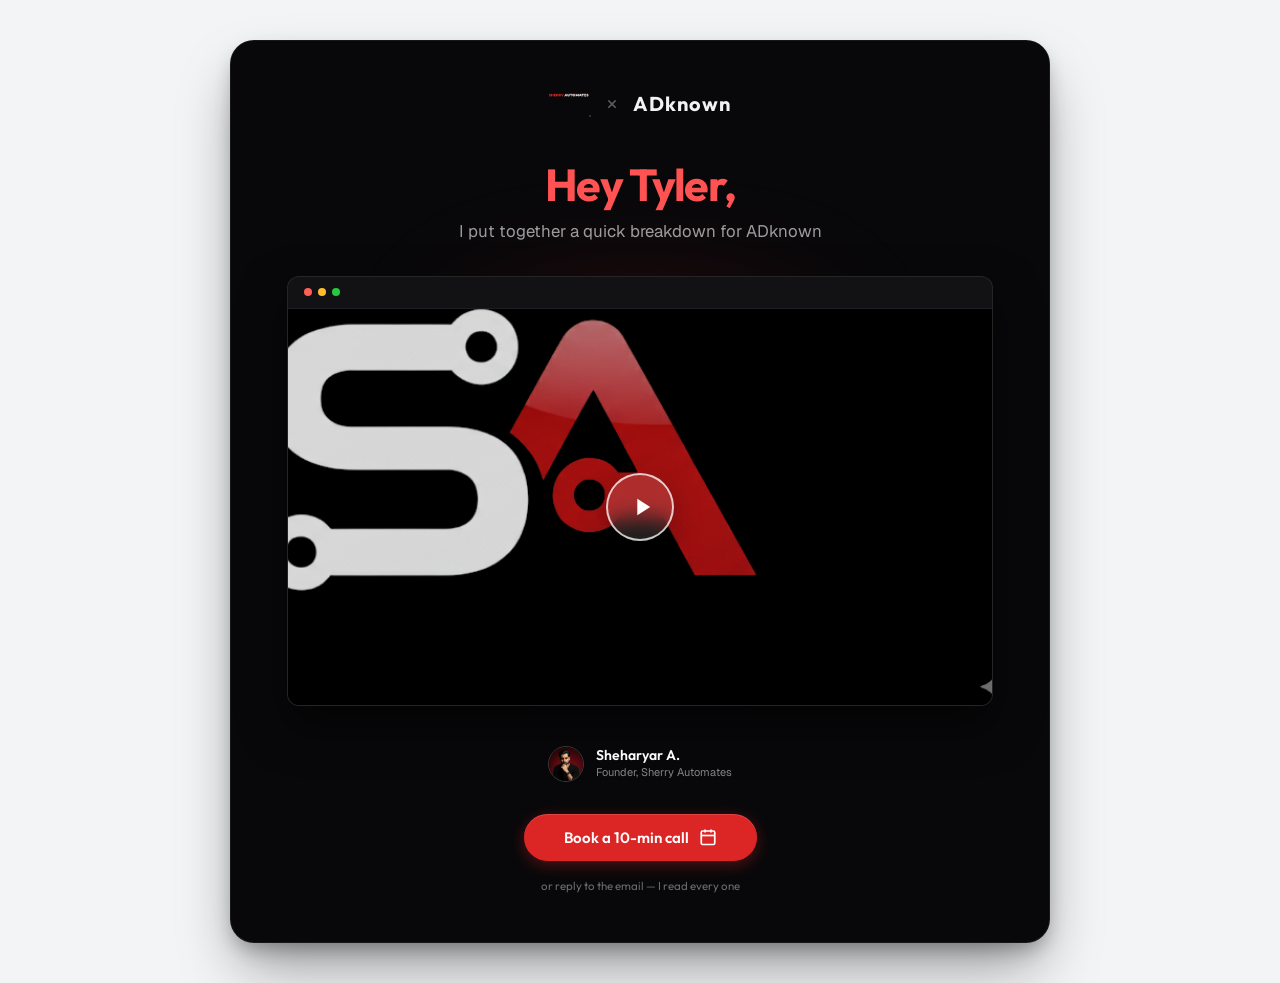
<file: dashboard/landing.html>
<!DOCTYPE html>
<html lang="en">
<head>
    <meta charset="UTF-8">
    <meta name="viewport" content="width=device-width, initial-scale=1.0">
    <title>Quick Video for Tyler — Sherry Automates</title>
    <meta name="description" content="A personalized video breakdown from Sheharyar at Sherry Automates.">
    <link rel="preconnect" href="https://fonts.googleapis.com">
    <link rel="preconnect" href="https://fonts.gstatic.com" crossorigin>
    <link href="https://fonts.googleapis.com/css2?family=Outfit:wght@300;400;500;600;700;800&family=Geist:wght@300;400;500;600;700&display=swap" rel="stylesheet">
    <style>
        /* Reset and base styles */
        * {
            box-sizing: border-box;
            margin: 0;
            padding: 0;
        }

        body {
            font-family: 'Outfit', -apple-system, BlinkMacSystemFont, "Segoe UI", Roboto, sans-serif;
            background-color: #f3f4f6; /* Light gray body background */
            color: #FAFAFA;
            min-height: 100vh;
            display: flex;
            align-items: center;
            justify-content: center;
            padding: 40px 24px;
            overflow-x: hidden;
            position: relative;
            line-height: 1.5;
        }

        /* Centered card container */
        .watch-card {
            width: 100%;
            max-width: 820px;
            background: #08080a; /* OLED black background */
            border: 1px solid rgba(255, 255, 255, 0.06);
            border-radius: 24px;
            padding: 48px 56px;
            display: flex;
            flex-direction: column;
            align-items: center;
            position: relative;
            z-index: 10;
            text-align: center;
            box-shadow: 0 30px 60px -10px rgba(0, 0, 0, 0.4), 0 10px 20px -5px rgba(0, 0, 0, 0.3);
            overflow: hidden; /* Clips the background orb */
        }

        @media (max-width: 640px) {
            body {
                padding: 12px;
            }
            .watch-card {
                padding: 32px 20px;
                border-radius: 16px;
            }
        }

        /* Background glows inside the card */
        .glow-container {
            position: absolute;
            inset: 0;
            overflow: hidden;
            z-index: 1;
            pointer-events: none;
        }

        .glow-orb {
            position: absolute;
            border-radius: 50%;
            filter: blur(80px);
            opacity: 0.15;
            mix-blend-mode: screen;
        }

        .glow-orb-1 {
            width: 450px;
            height: 450px;
            background: radial-gradient(circle, #dc2626 0%, rgba(220,38,38,0) 70%);
            top: 50%;
            left: 50%;
            transform: translate(-50%, -50%);
        }

        /* Beautiful red glow radiating behind the video player frame */
        .video-glow {
            position: absolute;
            top: 45%;
            left: 50%;
            width: 580px;
            height: 320px;
            background: radial-gradient(circle, rgba(220, 38, 38, 0.35) 0%, rgba(220, 38, 38, 0) 75%);
            transform: translate(-50%, -50%);
            filter: blur(55px);
            z-index: 2;
            pointer-events: none;
        }

        /* Co-branding header */
        .co-brand-header {
            width: 100%;
            display: flex;
            align-items: center;
            justify-content: center;
            margin-bottom: 40px;
            position: relative;
            z-index: 5;
        }

        .logo-area {
            display: flex;
            align-items: center;
            gap: 16px;
        }

        .company-logo {
            height: 26px;
            object-fit: contain;
        }

        .logo-divider {
            color: rgba(255, 255, 255, 0.35);
            font-family: 'Geist', sans-serif;
            font-size: 20px;
            font-weight: 400;
            margin-top: -2px;
            user-select: none;
        }

        .co-brand-name {
            font-family: 'Outfit', sans-serif;
            font-size: 20px;
            font-weight: 700;
            color: rgba(255, 255, 255, 0.95);
            letter-spacing: 0.05em;
            user-select: none;
        }

        /* Title & Subtitle */
        .intro-section {
            margin-bottom: 32px;
            max-width: 600px;
            position: relative;
            z-index: 5;
        }

        .personalized-title {
            font-family: 'Outfit', sans-serif;
            font-size: 2.8rem;
            font-weight: 700;
            letter-spacing: -0.03em;
            line-height: 1.15;
            margin-bottom: 8px;
            color: #ff5252;
        }

        .personalized-subtitle {
            font-family: 'Geist', sans-serif;
            font-size: 1.05rem;
            color: rgba(255, 255, 255, 0.6);
            font-weight: 400;
        }

        /* Mac Browser Video Frame */
        .video-browser-frame {
            position: relative;
            width: 100%;
            background-color: #121214;
            border-radius: 12px;
            border: 1px solid rgba(255, 255, 255, 0.08);
            box-shadow: 0 20px 45px rgba(0, 0, 0, 0.55);
            overflow: visible;
            margin-bottom: 40px;
            z-index: 5;
        }

        .browser-header {
            height: 32px;
            display: flex;
            align-items: center;
            padding-left: 16px;
            border-bottom: 1px solid rgba(255, 255, 255, 0.05);
        }

        .browser-dots {
            display: flex;
            gap: 6px;
        }

        .dot {
            width: 8px;
            height: 8px;
            border-radius: 50%;
        }

        .dot-red { background-color: #ff5f56; }
        .dot-yellow { background-color: #ffbd2e; }
        .dot-green { background-color: #27c93f; }

        .video-wrapper {
            position: relative;
            width: 100%;
            aspect-ratio: 16/9;
            background-color: #000;
            overflow: hidden;
            border-bottom-left-radius: 11px;
            border-bottom-right-radius: 11px;
            cursor: pointer;
        }

        .video-wrapper video {
            width: 100%;
            height: 100%;
            display: block;
            object-fit: cover;
        }

        /* Custom Centered Translucent Play Button */
        .video-play-overlay {
            position: absolute;
            inset: 0;
            background: rgba(0, 0, 0, 0.15);
            display: flex;
            align-items: center;
            justify-content: center;
            transition: opacity 250ms cubic-bezier(0.23, 1, 0.32, 1);
            z-index: 5;
        }

        .play-button-circle {
            width: 68px;
            height: 68px;
            background: rgba(255, 255, 255, 0.12);
            backdrop-filter: blur(10px);
            -webkit-backdrop-filter: blur(10px);
            border: 2.2px solid rgba(255, 255, 255, 0.75);
            border-radius: 50%;
            display: flex;
            align-items: center;
            justify-content: center;
            color: #fff;
            transition: transform 200ms cubic-bezier(0.23, 1, 0.32, 1), background-color 200ms ease, border-color 200ms ease;
            box-shadow: 0 10px 30px rgba(0, 0, 0, 0.3);
        }

        .play-button-circle svg {
            margin-left: 4px;
        }

        .video-wrapper:hover .play-button-circle {
            transform: scale(1.08);
            background: rgba(255, 255, 255, 0.22);
            border-color: #fff;
        }

        .video-wrapper:active .play-button-circle {
            transform: scale(0.95);
        }

        .video-wrapper.playing .video-play-overlay {
            opacity: 0;
            pointer-events: none;
        }



        /* Sender Info block */
        .sender-info-block {
            display: flex;
            align-items: center;
            justify-content: center;
            gap: 12px;
            margin-bottom: 32px;
            position: relative;
            z-index: 5;
        }

        .sender-avatar {
            width: 36px;
            height: 36px;
            border-radius: 50%;
            overflow: hidden;
            border: 1.5px solid rgba(255, 255, 255, 0.2);
        }

        .sender-avatar img {
            width: 100%;
            height: 100%;
            object-fit: cover;
        }

        .sender-details {
            text-align: left;
            display: flex;
            flex-direction: column;
        }

        .sender-name {
            font-family: 'Outfit', sans-serif;
            font-size: 14px;
            font-weight: 600;
            color: #FAFAFA;
            line-height: 1.2;
        }

        .sender-title {
            font-family: 'Geist', sans-serif;
            font-size: 11px;
            color: rgba(255, 255, 255, 0.5);
            margin-top: 1px;
        }

        /* Booking Button */
        .book-btn {
            display: inline-flex;
            align-items: center;
            justify-content: center;
            gap: 10px;
            background: #dc2626; /* Vibrant red */
            color: #FFF;
            font-family: 'Outfit', sans-serif;
            font-size: 15px;
            font-weight: 600;
            padding: 14px 40px;
            border-radius: 9999px;
            border: none;
            cursor: pointer;
            box-shadow: 0 4px 16px rgba(220, 38, 38, 0.35), inset 0 1px 0 rgba(255,255,255,0.15);
            transition: transform 250ms cubic-bezier(0.16, 1, 0.3, 1), background-color 250ms ease, box-shadow 250ms ease;
            margin-bottom: 16px;
            text-decoration: none;
            position: relative;
            z-index: 5;
        }

        .book-btn:hover {
            background: #ef4444; /* Snappy bright hover */
            transform: translateY(-1.5px);
            box-shadow: 0 6px 24px rgba(220, 38, 38, 0.5), inset 0 1px 0 rgba(255,255,255,0.25);
        }

        .book-btn:active {
            transform: scale(0.97) translateY(0);
        }

        .book-btn svg {
            width: 18px;
            height: 18px;
            stroke: currentColor;
            fill: none;
            stroke-width: 2.25;
        }

        /* Muted secondary texts */
        .secondary-text {
            font-size: 11.5px;
            color: rgba(255, 255, 255, 0.4);
            position: relative;
            z-index: 5;
        }

        /* Booking modal overlay */
        .booking-modal {
            position: fixed;
            inset: 0;
            z-index: 1000;
            display: flex;
            align-items: center;
            justify-content: center;
            opacity: 0;
            pointer-events: none;
            transition: opacity 300ms cubic-bezier(0.16, 1, 0.3, 1);
        }

        .booking-modal.open {
            opacity: 1;
            pointer-events: auto;
        }

        .modal-overlay {
            position: absolute;
            inset: 0;
            background: rgba(0, 0, 0, 0.7);
            backdrop-filter: blur(16px);
            -webkit-backdrop-filter: blur(16px);
        }

        .modal-content {
            position: relative;
            width: 90%;
            max-width: 840px;
            height: 700px;
            background: #111113;
            border: 1px solid rgba(255, 255, 255, 0.08);
            border-radius: 16px;
            overflow: hidden;
            z-index: 10;
            transform: translateY(24px) scale(0.97);
            transition: transform 300ms cubic-bezier(0.16, 1, 0.3, 1);
            box-shadow: 0 24px 60px rgba(0, 0, 0, 0.6);
        }

        .booking-modal.open .modal-content {
            transform: translateY(0) scale(1);
        }

        .close-modal-btn {
            position: absolute;
            top: 14px;
            right: 14px;
            background: rgba(255, 255, 255, 0.05);
            border: 1px solid rgba(255, 255, 255, 0.08);
            color: rgba(255, 255, 255, 0.6);
            width: 32px;
            height: 32px;
            border-radius: 50%;
            display: flex;
            align-items: center;
            justify-content: center;
            cursor: pointer;
            z-index: 100;
            transition: background-color 200ms ease, color 200ms ease;
        }

        .close-modal-btn:hover {
            background: rgba(255, 255, 255, 0.1);
            color: #fff;
        }

        /* Animations */
        @keyframes fadeInUp {
            from {
                opacity: 0;
                transform: translateY(16px);
            }
            to {
                opacity: 1;
                transform: translateY(0);
            }
        }

        .intro-section, .video-browser-frame, .sender-info-block, .book-btn, .secondary-text {
            animation: fadeInUp 600ms cubic-bezier(0.16, 1, 0.3, 1) both;
        }

        .intro-section { animation-delay: 50ms; }
        .video-browser-frame { animation-delay: 120ms; }
        .sender-info-block { animation-delay: 180ms; }
        .book-btn { animation-delay: 240ms; }
        .secondary-text { animation-delay: 280ms; }
    </style>
</head>
<body>
    <div class="glow-container">
        <div class="glow-orb glow-orb-1"></div>
    </div>

    <div class="watch-card">
        <!-- Co-branding Header -->
        <header class="co-brand-header">
            <div class="logo-area">
                <img src="../assets/logo_wordmark.png" alt="Sherry Automates" class="company-logo">
                <span class="logo-divider">×</span>
                <span class="co-brand-name">ADknown</span>
            </div>
        </header>

        <!-- Intro Greeting Section -->
        <section class="intro-section">
            <h1 class="personalized-title">Hey Tyler,</h1>
            <p class="personalized-subtitle">I put together a quick breakdown for ADknown</p>
        </section>

        <!-- Centered video glow radiating behind the frame -->
        <div class="video-glow"></div>

        <!-- Mac Browser Video Frame -->
        <div class="video-browser-frame">
            <div class="browser-header">
                <div class="browser-dots">
                    <span class="dot dot-red"></span>
                    <span class="dot dot-yellow"></span>
                    <span class="dot dot-green"></span>
                </div>
            </div>
            <div class="video-wrapper">
                <video id="outreachVideo" poster="../assets/logo_sa.png" playsinline>
                    <source src="" type="video/mp4">
                    Your browser does not support the video tag.
                </video>
                <!-- Centered Translucent Play Button Overlay -->
                <div class="video-play-overlay" id="playOverlay">
                    <div class="play-button-circle">
                        <svg viewBox="0 0 24 24" width="28" height="28" fill="currentColor"><path d="M8 5v14l11-7z"/></svg>
                    </div>
                </div>
            </div>
        </div>

        <!-- Sender Profile Info -->
        <div class="sender-info-block">
            <div class="sender-avatar">
                <img src="../assets/profile_photo.png" alt="Sheharyar">
            </div>
            <div class="sender-details">
                <span class="sender-name">Sheharyar A.</span>
                <span class="sender-title">Founder, Sherry Automates</span>
            </div>
        </div>

        <!-- Booking CTA -->
        <button class="book-btn" id="bookCallBtn">
            <span>Book a 10-min call</span>
            <svg viewBox="0 0 24 24" width="18" height="18" stroke="currentColor" stroke-width="2.5" fill="none"><rect x="3" y="4" width="18" height="18" rx="2" ry="2"/><line x1="16" y1="2" x2="16" y2="6"/><line x1="8" y1="2" x2="8" y2="6"/><line x1="3" y1="10" x2="21" y2="10"/></svg>
        </button>

        <p class="secondary-text">or reply to the email — I read every one</p>
    </div>

    <!-- Booking Modal (Glassmorphic popup) -->
    <div class="booking-modal" id="bookingModal">
        <div class="modal-overlay" id="modalOverlay"></div>
        <div class="modal-content">
            <button class="close-modal-btn" id="closeModalBtn" title="Close">
                <svg viewBox="0 0 24 24" width="16" height="16" stroke="currentColor" stroke-width="2.5" fill="none"><line x1="18" y1="6" x2="6" y2="18"/><line x1="6" y1="6" x2="18" y2="18"/></svg>
            </button>
            <!-- Calendly Inline Widget -->
            <div class="calendly-inline-widget" data-url="https://calendly.com/sherryjtx9?background_color=1a1a1a&text_color=ffffff&primary_color=dc143c" style="min-width:320px;height:100%;width:100%;"></div>
        </div>
    </div>

    <!-- Calendly widget javascript -->
    <script type="text/javascript" src="https://assets.calendly.com/assets/external/widget.js" async></script>

    <!-- Interactive Scripting -->
    <script>
        const video = document.getElementById('outreachVideo');
        const playOverlay = document.getElementById('playOverlay');
        const videoWrapper = video ? video.parentElement : null;
        const bookCallBtn = document.getElementById('bookCallBtn');
        const bookingModal = document.getElementById('bookingModal');
        const modalOverlay = document.getElementById('modalOverlay');
        const closeModalBtn = document.getElementById('closeModalBtn');

        // Custom Play Overlay trigger
        if (playOverlay && video) {
            playOverlay.addEventListener('click', () => {
                if (video.paused) {
                    video.play();
                } else {
                    video.pause();
                }
            });
        }

        // Toggle wrapper playing classes
        if (video && videoWrapper) {
            video.addEventListener('play', () => {
                videoWrapper.classList.add('playing');
            });
            video.addEventListener('pause', () => {
                videoWrapper.classList.remove('playing');
            });
            video.addEventListener('ended', () => {
                videoWrapper.classList.remove('playing');
            });
        }
        
        if (bookCallBtn && bookingModal) {
            bookCallBtn.addEventListener('click', () => {
                bookingModal.classList.add('open');
            });
        }
        
        const closeModal = () => {
            bookingModal.classList.remove('open');
        };
        
        if (modalOverlay) modalOverlay.addEventListener('click', closeModal);
        if (closeModalBtn) closeModalBtn.addEventListener('click', closeModal);
    </script>
</body>
</html>
</file>
